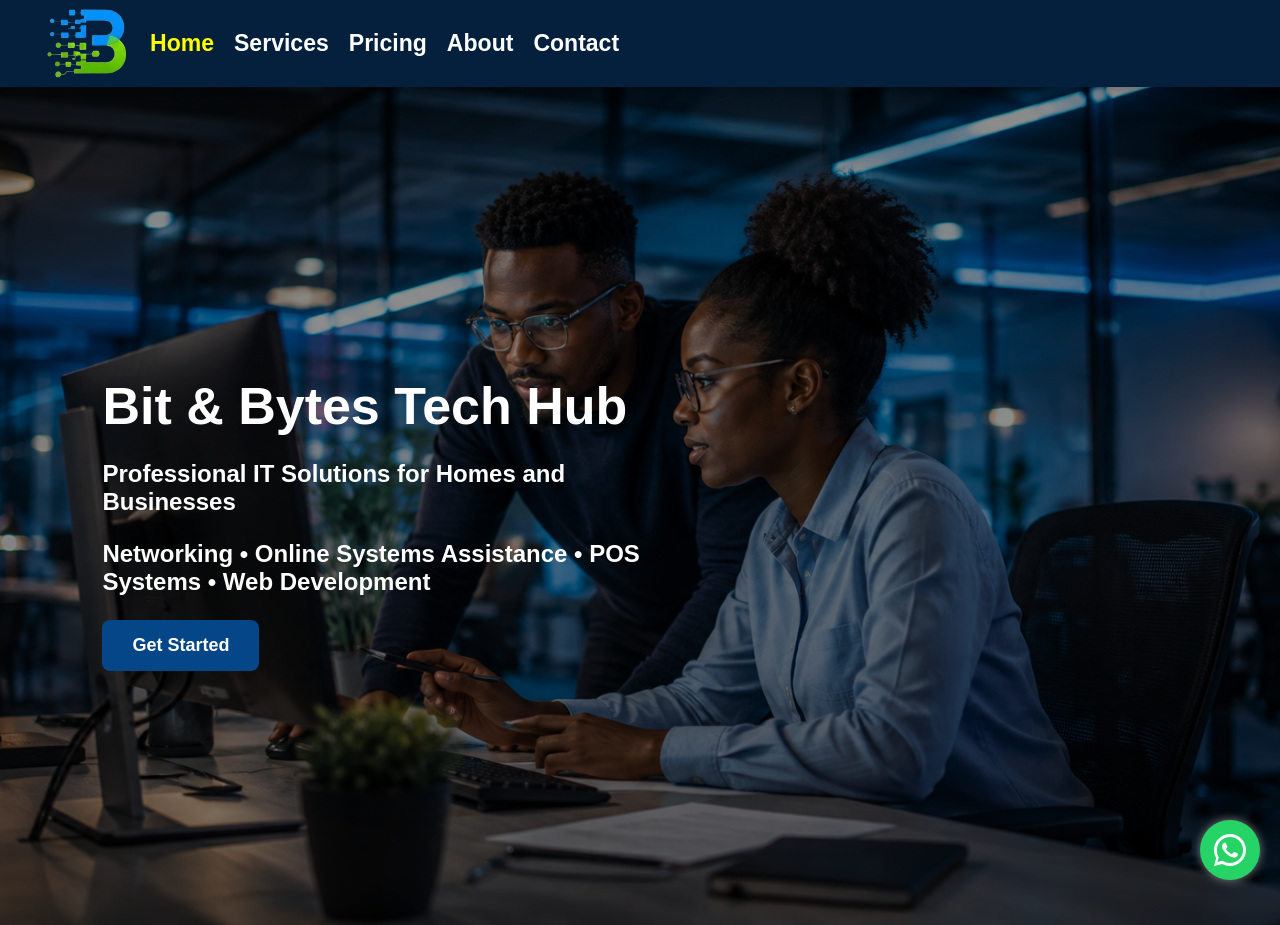
<file: index.html>
<!DOCTYPE html>
<html>
    <head>
        <title> Bit & Bytes Tech Hub </title>
        <meta charset="UTF-8">
        <meta name="viewport" content="width=device-width, initial-scale=1.0">
        <meta name="description" content="Bit & Bytes Tech Hub - Reliable IT solutions in Nairobi, Kenya. Networking, digital systems assistance, POS systems, and web development for homes and businesses.">
        <link rel="icon" type="image/png" href="Logo.png">
        <link rel="stylesheet" href="style.css">
    </head>
    <body>
        <div class="nav-wrapper">
        <img src="Logo.png" alt="Bit & Bytes Tech Hub Logo" class="floating-logo">
        <nav>
        <div class="nav-links" id="navLinks">
            <a href="index.html">Home</a>
            <a href="services.html">Services</a>
            <a href="pricing.html">Pricing</a>
            <a href="about.html">About</a>
            <a href="contact.html"> Contact</a>
        </div>
        <button class="hamburger" id="hamburgerBtn">☰</button>
        </nav>
        </div>

<div class="hero" id="home">

    <div class="hero-content">

        <h1>Bit & Bytes Tech Hub</h1>

        <p class="tagline">
            Professional IT Solutions for Homes and Businesses
        </p>

        <p class="tagline">
            Networking • Online Systems Assistance • POS Systems • Web Development
        </p>

        <a href="services.html" class="cta-button">Get Started</a>

    </div>

</div>

<a href="https://wa.me/254115626279text=Hello%20Bit%20%26%20Bytes%20Tech%20Hub,%20I%20am%20interested%20in%20your%20services" class="whatsapp" target="_blank">
    <svg xmlns="http://www.w3.org/2000/svg" viewBox="0 0 32 32" width="32" height="32" fill="white">
        <path d="M16 0C7.164 0 0 7.164 0 16c0 2.822.738 5.567 2.14 7.99L0 32l8.207-2.116A15.9 15.9 0 0 0 16 32c8.836 0 16-7.164 16-16S24.836 0 16 0zm0 29.09c-2.53 0-4.99-.68-7.14-1.97l-.51-.3-4.87 1.256 1.3-4.75-.33-.49A13.06 13.06 0 0 1 2.91 16C2.91 8.775 8.775 2.91 16 2.91S29.09 8.775 29.09 16 23.225 29.09 16 29.09zm7.13-9.78c-.39-.196-2.31-1.14-2.67-1.27-.36-.13-.62-.196-.88.196-.26.39-1.01 1.27-1.24 1.53-.23.26-.46.29-.85.098-.39-.196-1.64-.604-3.13-1.93-1.157-1.03-1.938-2.3-2.165-2.69-.226-.39-.024-.6.17-.795.174-.174.39-.454.585-.68.196-.227.26-.39.39-.65.13-.26.065-.487-.032-.683-.098-.196-.88-2.12-1.206-2.905-.318-.762-.64-.659-.88-.67-.227-.01-.487-.012-.747-.012-.26 0-.683.098-1.04.487-.357.39-1.363 1.332-1.363 3.248 0 1.917 1.395 3.77 1.59 4.03.195.26 2.746 4.194 6.652 5.882.93.4 1.657.64 2.223.82.934.297 1.784.255 2.457.155.75-.112 2.31-.945 2.635-1.858.325-.913.325-1.695.228-1.858-.098-.163-.36-.26-.75-.455z"/>
    </svg>
</a>
<script src="script.js"></script>
</body>

</html>
</file>
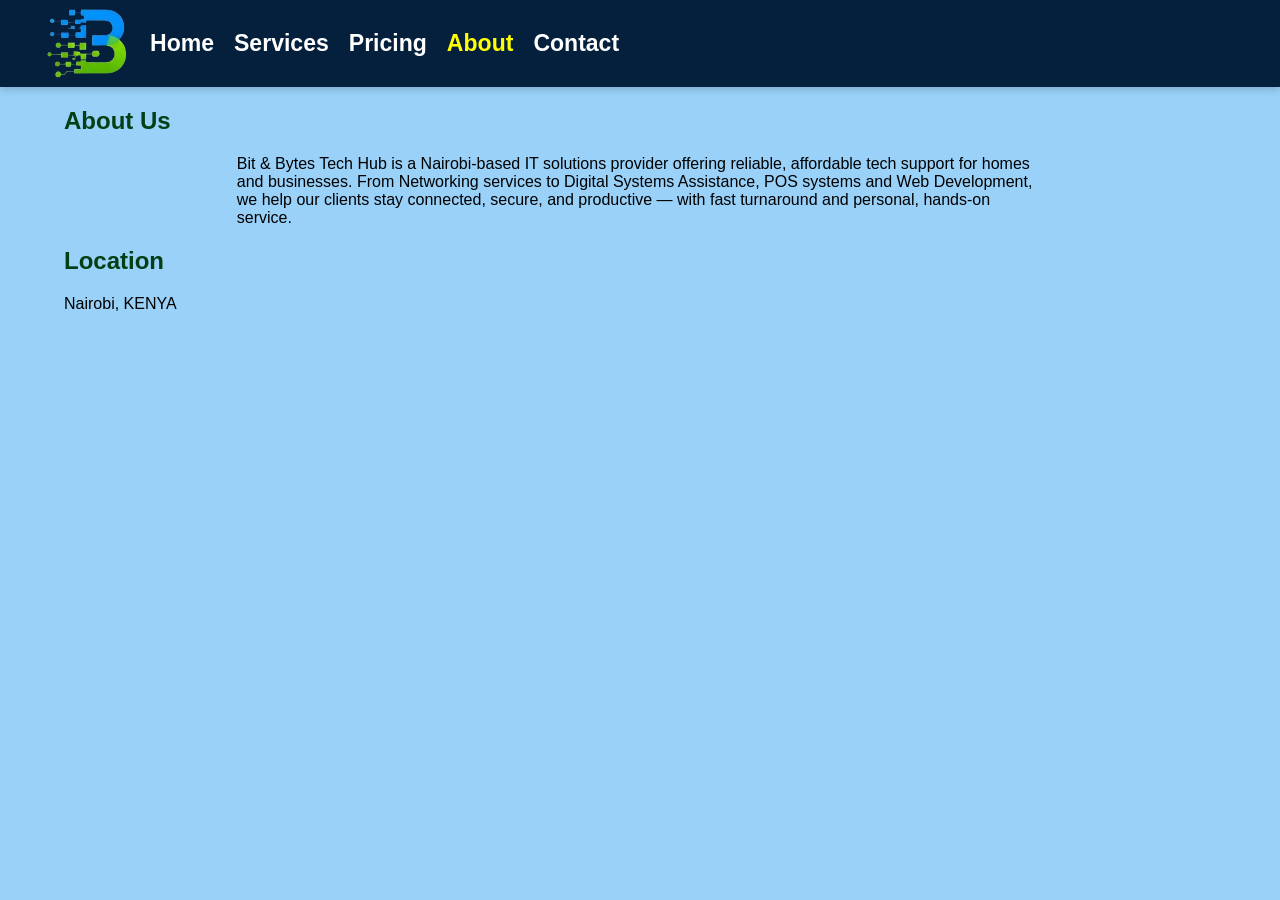
<file: about.html>
<!DOCTYPE html>
<html>
<head>
    <title>About - Bit & Bytes Tech Hub</title>
    <meta charset="UTF-8">
    <meta name="viewport" content="width=device-width, initial-scale=1.0">
    <meta name="description" content="Bit & Bytes Tech Hub - Reliable IT solutions in Nairobi, Kenya. Networking, digital systems assistance, POS systems, and web development for homes and businesses.">
    <link rel="icon" type="image/png" href="Logo.png">
    <link rel="stylesheet" href="style.css">
</head>
<body>
    <div class="nav-wrapper">
        <img src="Logo.png" alt="Bit & Bytes Tech Hub Logo" class="floating-logo">
        <nav>
            <div class="nav-links" id="navLinks">
                <a href="index.html">Home</a>
                <a href="services.html">Services</a>
                <a href="pricing.html">Pricing</a>
                <a href="about.html">About</a>
                <a href="contact.html">Contact</a>
            </div>
            <button class="hamburger" id="hamburgerBtn">☰</button>
        </nav>
    </div>

    <div class="container">
        <h2>About Us</h2>
                <p style="width: 70%; margin: 20px auto; text-align: left; color: black; font-size: 16px;">
            Bit & Bytes Tech Hub is a Nairobi-based IT solutions provider offering reliable, affordable 
            tech support for homes and businesses. From Networking services to Digital Systems Assistance, POS systems
            and Web Development, we help our clients stay connected, secure, and productive — 
            with fast turnaround and personal, hands-on service.
        </p>
        <h2>Location</h2>
        <P> 
            Nairobi, KENYA
            <!--This section ends here-->
        </P>
    </div>

    <script src="script.js"></script>
</body>
</html>
</file>
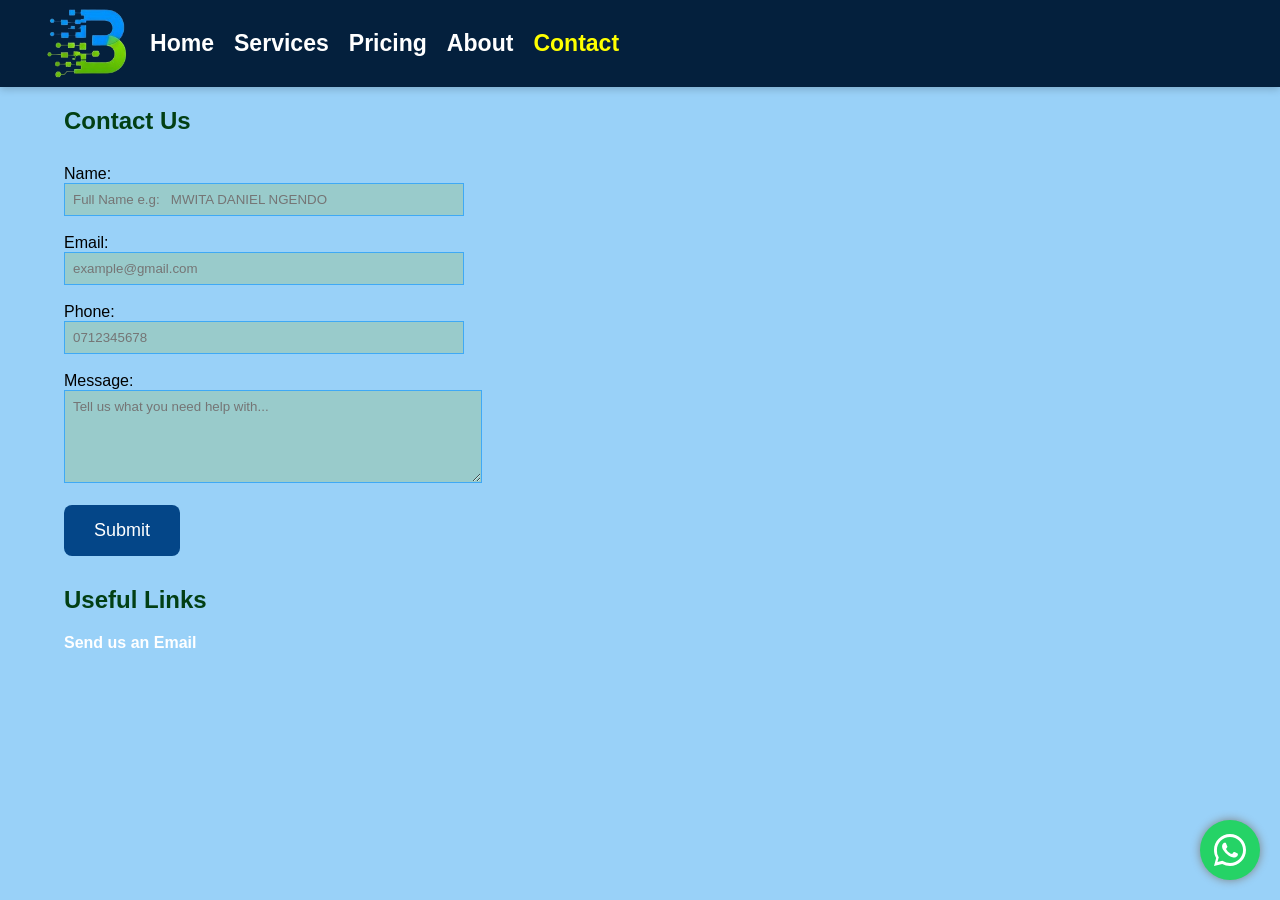
<file: contact.html>
<!DOCTYPE html>
<html>
<head>
    <title>Contact - Bit & Bytes Tech Hub</title>
    <meta charset="UTF-8">
    <meta name="viewport" content="width=device-width, initial-scale=1.0">
    <meta name="description" content="Bit & Bytes Tech Hub - Reliable IT solutions in Nairobi, Kenya. Networking, digital systems assistance, POS systems, and web development for homes and businesses.">
    <link rel="icon" type="image/png" href="Logo.png">
    <link rel="stylesheet" href="style.css">
</head>
<body>
    <div class="nav-wrapper">
        <img src="Logo.png" alt="Bit & Bytes Tech Hub Logo" class="floating-logo">
        <nav>
            <div class="nav-links" id="navLinks">
                <a href="index.html">Home</a>
                <a href="services.html">Services</a>
                <a href="pricing.html">Pricing</a>
                <a href="about.html">About</a>
                <a href="contact.html">Contact</a>
            </div>
            <button class="hamburger" id="hamburgerBtn">☰</button>
        </nav>
    </div>

    <div class="container">
        <h2>Contact Us</h2>
        <form id="contactForm" action="https://formspree.io/f/xljralqa" method="POST">
         <label>Name:</label><br>
        <input type="text" id="nameInput" name="name" placeholder="Full Name e.g:   MWITA DANIEL NGENDO">

        <br><br>

        <label>Email:</label><br>
        <input type="email" id="emailInput" name="email" placeholder="example@gmail.com">

        <br><br>

        <label>Phone:</label><br>
        <input type="tel" id="phoneInput" name="phone" placeholder="0712345678">

        <br><br>
        <label>Message:</label><br>
        <textarea id="messageInput" name="message" rows="5" placeholder="Tell us what you need help with..."></textarea>
        <br><br>
        <button>Submit</button>
        </form>
    <h2>Useful Links</h2>
<a href="mailto:ngendodan@gmail.com">
Send us an Email
</a>
 </div>
<br><br>
<a href="https://wa.me/254115626279?text=Hello%20Bit%20%26%20Bytes%20Tech%20Hub,%20I%20am%20interested%20in%20your%20services" class="whatsapp" target="_blank">
    <svg xmlns="http://www.w3.org/2000/svg" viewBox="0 0 32 32" width="32" height="32" fill="white">
        <path d="M16 0C7.164 0 0 7.164 0 16c0 2.822.738 5.567 2.14 7.99L0 32l8.207-2.116A15.9 15.9 0 0 0 16 32c8.836 0 16-7.164 16-16S24.836 0 16 0zm0 29.09c-2.53 0-4.99-.68-7.14-1.97l-.51-.3-4.87 1.256 1.3-4.75-.33-.49A13.06 13.06 0 0 1 2.91 16C2.91 8.775 8.775 2.91 16 2.91S29.09 8.775 29.09 16 23.225 29.09 16 29.09zm7.13-9.78c-.39-.196-2.31-1.14-2.67-1.27-.36-.13-.62-.196-.88.196-.26.39-1.01 1.27-1.24 1.53-.23.26-.46.29-.85.098-.39-.196-1.64-.604-3.13-1.93-1.157-1.03-1.938-2.3-2.165-2.69-.226-.39-.024-.6.17-.795.174-.174.39-.454.585-.68.196-.227.26-.39.39-.65.13-.26.065-.487-.032-.683-.098-.196-.88-2.12-1.206-2.905-.318-.762-.64-.659-.88-.67-.227-.01-.487-.012-.747-.012-.26 0-.683.098-1.04.487-.357.39-1.363 1.332-1.363 3.248 0 1.917 1.395 3.77 1.59 4.03.195.26 2.746 4.194 6.652 5.882.93.4 1.657.64 2.223.82.934.297 1.784.255 2.457.155.75-.112 2.31-.945 2.635-1.858.325-.913.325-1.695.228-1.858-.098-.163-.36-.26-.75-.455z"/>
    </svg>
</a>

    <script src="script.js"></script>
</body>
</html>
</file>
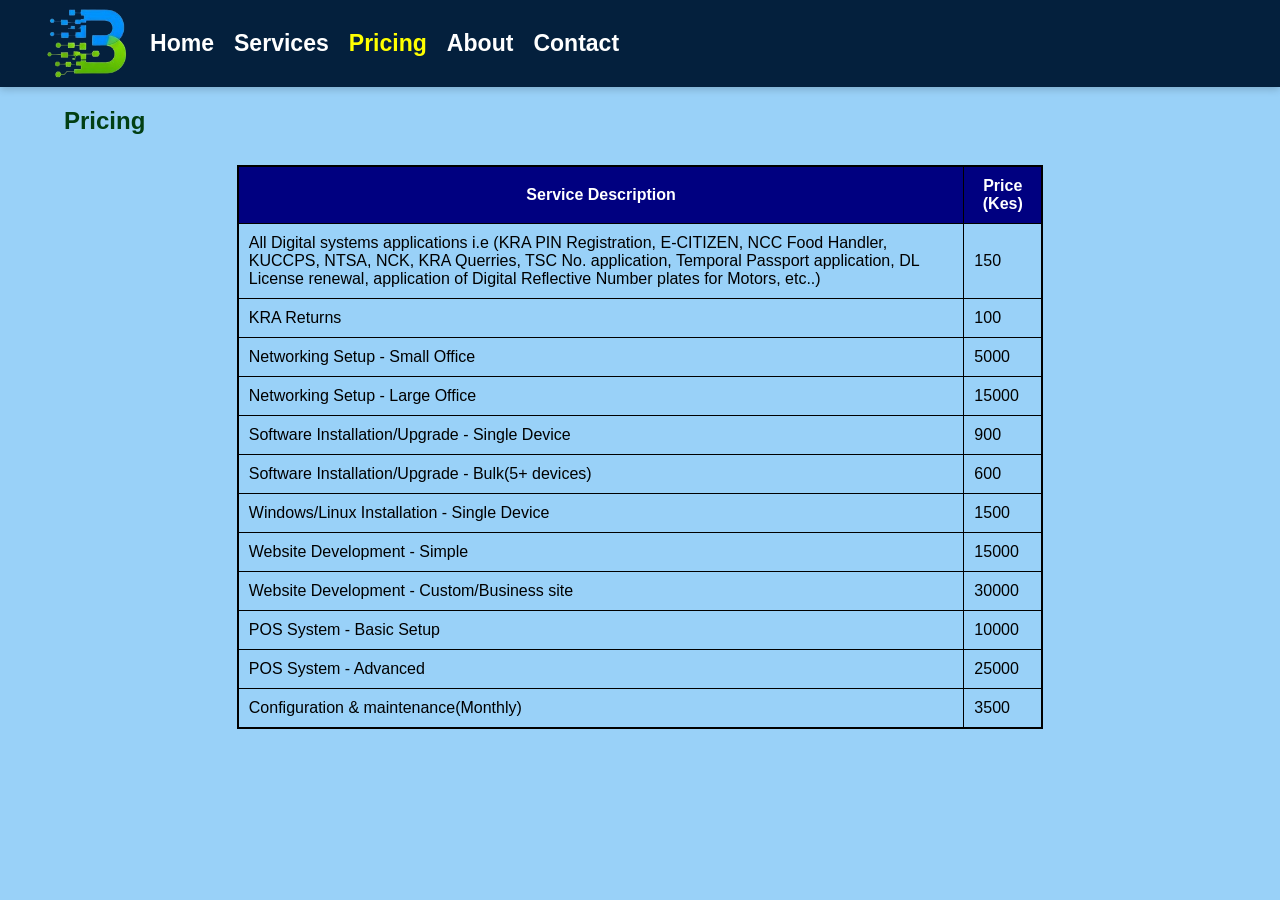
<file: pricing.html>
<!DOCTYPE html>
<html>
<head>
    <title>Pricing - Bit & Bytes Tech Hub</title>
    <meta charset="UTF-8">
    <meta name="viewport" content="width=device-width, initial-scale=1.0">
    <meta name="description" content="Bit & Bytes Tech Hub - Reliable IT solutions in Nairobi, Kenya. Networking, digital systems assistance, POS systems, and web development for homes and businesses.">
    <link rel="icon" type="image/png" href="Logo.png">
    <link rel="stylesheet" href="style.css">
</head>
<body>
    <div class="nav-wrapper">
        <img src="Logo.png" alt="Bit & Bytes Tech Hub Logo" class="floating-logo">
        <nav>
            <div class="nav-links" id="navLinks">
                <a href="index.html">Home</a>
                <a href="services.html">Services</a>
                <a href="pricing.html">Pricing</a>
                <a href="about.html">About</a>
                <a href="contact.html">Contact</a>
            </div>
            <button class="hamburger" id="hamburgerBtn">☰</button>
        </nav>
    </div>

    <div class="container">
        <h2>Pricing</h2>
        <table border="1">
             <tr>
                <th>Service Description</th>
                <th>Price (Kes)</th>
            </tr>
            <tr>
                <td>All Digital systems applications
                    i.e (KRA PIN Registration, E-CITIZEN, NCC Food Handler, KUCCPS, NTSA, NCK, KRA Querries, TSC No. application, 
                          Temporal Passport application, DL License renewal, application of
                          Digital Reflective Number plates for Motors, etc..)
                </td>
                <td>150</td>
            </tr>
            <tr>
                <td>KRA Returns</td>
                <td>100</td>
            </tr>
            <tr>
                <td>Networking Setup - Small Office</td>
                <td>5000</td>
            </tr>
            <tr>
                <td>Networking Setup - Large Office</td>
                <td>15000</td>
            </tr>
            <tr>
                <td>Software Installation/Upgrade - Single Device</td>
                <td>900</td>
            </tr>
            <tr>
                <td>Software Installation/Upgrade - Bulk(5+ devices)</td>
                <td>600</td>
            </tr>
            <tr>
                <td>Windows/Linux Installation - Single Device</td>
                <td>1500</td>
            </tr>
            <tr>
                <td>Website Development - Simple</td>
                <td>15000</td>
            </tr>
            <tr>
                <td>Website Development - Custom/Business site</td>
                <td>30000</td>
            </tr>
            <tr>
                <td>POS System - Basic Setup</td>
                <td>10000</td>
            </tr>
            <tr>
                <td>POS System - Advanced</td>
                <td>25000</td>
            </tr>
            <tr>
                <td>Configuration & maintenance(Monthly)</td>
                <td>3500</td>
            </tr>
        </table>
    </div>

    <script src="script.js"></script>
</body>
</html>
</file>
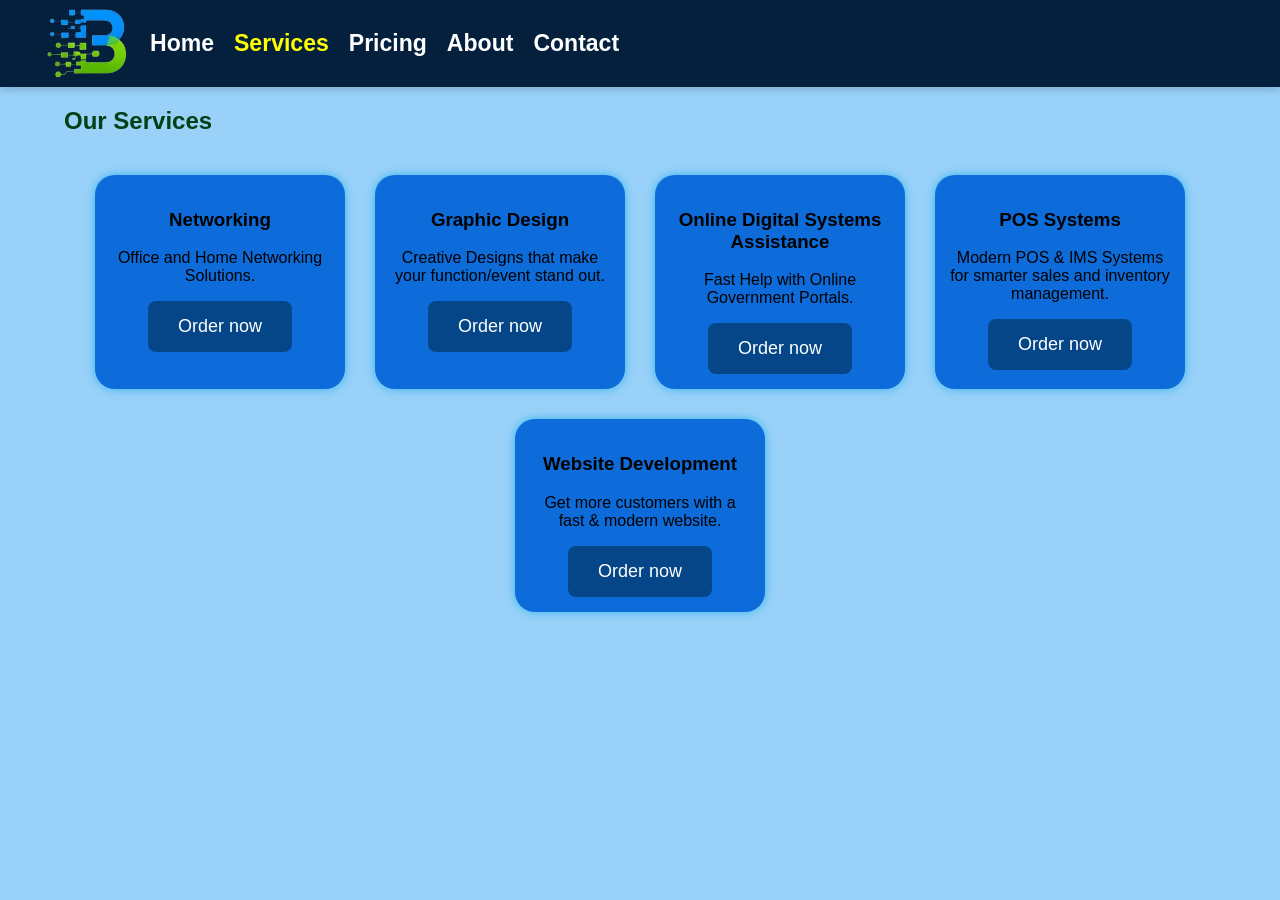
<file: services.html>
<!DOCTYPE html>
<html>
<head>
    <title>Services - Bit & Bytes Tech Hub</title>
    <meta charset="UTF-8">
    <meta name="viewport" content="width=device-width, initial-scale=1.0">
    <meta name="description" content="Bit & Bytes Tech Hub - Reliable IT solutions in Nairobi, Kenya. Networking, digital systems assistance, POS systems, and web development for homes and businesses.">
    <link rel="icon" type="image/png" href="Logo.png">
    <link rel="stylesheet" href="style.css">
</head>
<body>
    <div class="nav-wrapper">
        <img src="Logo.png" alt="Bit & Bytes Tech Hub Logo" class="floating-logo">
        <nav>
            <div class="nav-links" id="navLinks">
                <a href="index.html">Home</a>
                <a href="services.html">Services</a>
                <a href="pricing.html">Pricing</a>
                <a href="about.html">About</a>
                <a href="contact.html">Contact</a>
            </div>
            <button class="hamburger" id="hamburgerBtn">☰</button>
        </nav>
    </div>

    <div class="container">
        <h2>Our Services</h2>
        <div class="services">
         <div class="card">
            <h3>Networking</h3>
            <p>Office and Home Networking Solutions.</p>
             <button class="order-btn" data-service="Networking">Order now</button>
        </div>
        <div class="card">
            <h3>Graphic Design</h3>
            <p>Creative Designs that make your function/event stand out.</p>
             <button class="order-btn" data-service="Graphic Design">Order now</button>
        </div>
        <div class="card">
            <h3>Online Digital Systems Assistance</h3>
            <p>Fast Help with Online Government Portals.</p>
             <button class="order-btn" data-service="Online GoK Systems">Order now</button>
        </div>
        <div class="card">
            <h3>POS Systems</h3>
            <p>Modern POS & IMS Systems for smarter sales and inventory management.</p>
             <button class="order-btn" data-service="POS/IMS">Order now</button>
        </div>
        <div class="card">
            <h3>Website Development</h3>
            <p>Get more customers with a fast & modern website.</p>
             <button class="order-btn" data-service="Website Development">Order now</button>
        </div>
        </div>
    <script src="script.js"></script>
</body>
</html>
</file>
<file: style.css>
body{
    background-color: rgba(34, 155, 241, 0.459);
    font-family: Arial, sans-serif;
    margin: 0;
    overflow-x: hidden;
}
#home, #services, #about, #pricing, #contact {
    scroll-margin-top: 90px;
}
h1{
    color:darkblue;
    text-align: center;
    font-size: 42px;
}
h2{
    color: #023f14;
    width: 70%;
    font-weight: bold;
    text-align: auto;
}
img{
    margin: 15px;
}

table{
    border-collapse: collapse;
    width: 70%;
    border: 2px solid black;
    justify-content: center;
    margin: 30px auto;
}
th{
    background-color: navy;
    color: white;
    font-weight: bold;
}
th, td{
    padding: 10px;
}
input[type="submit"]{
    background-color: green;
    color: white;
    border: none;
    padding: 10px 20px;
}
.image-gallery{
    display: flex;
    justify-content: center;
    gap: 20px;
    flex-wrap: wrap;
    margin-bottom: 30px;
}
.image-gallery img{
max-width: 100%;
height: auto;
transition: 0.3s;
}

.image-gallery img:hover{
 transform: scale(1.1) translateY(-10px);
}
.container{
    width: 90%;
    margin:auto;
}
a{
    color: white;
    text-decoration: none;
    font-weight: bold;
}
a:hover{
    color: red;
}
li{
    margin-bottom: 8px;
}
nav{
    background-color: #04203d;
    font-size: larger;
    padding: 30px 30px;
    padding-left: 150px;
    display: flex;
    font-weight: bold;
    text-decoration: none;
    justify-content: space-between;
    gap: 10px;
    align-items: center;
    box-shadow: 0 2px 8px rgba(0, 0, 0, 0.2);
}
nav a:hover{
    color: yellow;
    transform: scale(1.1);
}
nav a.active{
    color: yellow;
}
.hamburger{
    display: none;
    background: none;
    border: none;
    font-size: 32px;
    color: darkblue;
    cursor: pointer;
    padding: 10px;
}
.nav-links{
    display: flex;
    gap: 20px;
    align-items: center;
    font-weight: bold;
    font-size: larger;
}

@media (max-width: 768px){
    .hamburger{
        display: block;
        margin-left: auto;
    }
    .nav-links{
        position: fixed;
        top: 0;
        right: -300px;
        width: 250px;
        height: 100vh;
        background-color: #7db6f0;
        flex-direction: column;
        align-items: flex-start;
        padding: 80px 20px;
        gap: 20px;
        transition: right 0.3s ease;
        display: flex;
        
    }
    .nav-links a{
        font-size: 18px;
    }
    .nav-links.active{
        right: 0;
    }
}
.nav-wrapper{
    position: sticky;
    top: 0;
    z-index: 1000;
}
.hero {
    min-height: calc(100vh - 62px);

    background-image: url("images/tech-office.png");
    background-size: cover;
    background-position: center;
    background-repeat: no-repeat;

    position: relative;

    display: flex;
    align-items: center;

    padding: 0 8%;
    box-sizing: border-box;

    color: white;
}

/* Dark overlay */
.hero::before {
    content: "";
    position: absolute;
    inset: 0;
    background: rgba(0, 0, 0, 0.45);
}

/* Hero text */
.hero-content {
    position: relative;
    z-index: 1;
    max-width: 600px;
}

.hero h1 {
    color: white;
    font-size: 52px;
    text-align: left;
    margin-bottom: 20px;
}

.hero p {
    color: white;
    font-size: 22px;
}

.hero .tagline {
    font-size: 24px;
    color: white;
    font-weight: bold;
}

.hero .description {
    font-size: 16px;
    color: white;
    margin-top: 10px;
}
button{
    background: #044688;
    color: white;
    padding: 15px 30px;
    font-size: 18px;
    border: none;
    border-radius: 8px;
    cursor: pointer;
}
button:hover{
    background:green;
    transform: scale(1.05);
    cursor: pointer;
}
.cta-button{
    background: #044688;
    color: white;
    padding: 15px 30px;
    font-size: 18px;
    border: none;
    border-radius: 8px;
    cursor: pointer;
    text-decoration: none;
    display: inline-block;
}
.cta-button:hover{
    background: green;
    transform: scale(1.05);
}
.services{
    display: flex;
    justify-content: center;
    gap: 30px;
    flex-wrap: wrap;
    margin-top: 40px;
    cursor: pointer;
}
.card{
    width: 220px;
    padding: 15px;
    background: rgb(13, 108, 218);
    border-radius: 20px;
    box-shadow: 0 0 10px rgb(50, 180, 240);
    text-align: center;
    transition: 0.3s;
    cursor: pointer;
}
.card:hover{
    transform:translateY(-10px);
}
nav img{
    height: 110px;
}
nav img{
    transition: 0.3s;
}
nav img:hover{
    transform: rotate(8deg) scale(1.1);
}
h2{
    justify-content: center;
}
form{
    border-collapse: collapse;
    width: 100%;
    border: none;
    justify-content: center;
    margin: 30px auto;
}
input[type="text"], input[type="email"], input[type="tel"]{
    width: 50%;
    max-width: 400px;
    padding: 8px;
    font-family: Arial, sans-serif;
    box-sizing: border-box;
    background-color: rgba(154, 202, 184, 0.705);
    border: 1px solid #3fa9f5;
}
textarea{
    width: 50%;
    max-width: 400px;
    padding: 8px;
    font-family: Arial, sans-serif;
    resize: vertical;
    background-color: rgba(154, 202, 184, 0.705);
    border: 1px solid #3fa9f5;
}

.whatsapp{
    position: fixed;
    bottom: 20px;
    right: 20px;
    background: #25D366;
    color: white;
    width: 60px;
    height: 60px;
    border-radius: 50%;
    display: flex;
    justify-content: center;
    align-items: center;
    font-size: 30px;
    text-decoration: none;
    box-shadow: 0 0 10px gray;
}
.whatsapp:hover{
    transform: scale(1.1) translateY(-10px);
    background-color: rgb(8, 199, 8);
}
@media (max-width: 768px){
    .hero h1{
        font-size: 32px;
    }
}
.floating-logo{
    position: absolute;
    top: -25px;
    left: 20px;
    height: 110px;
    z-index: 1200;
}
</file>
